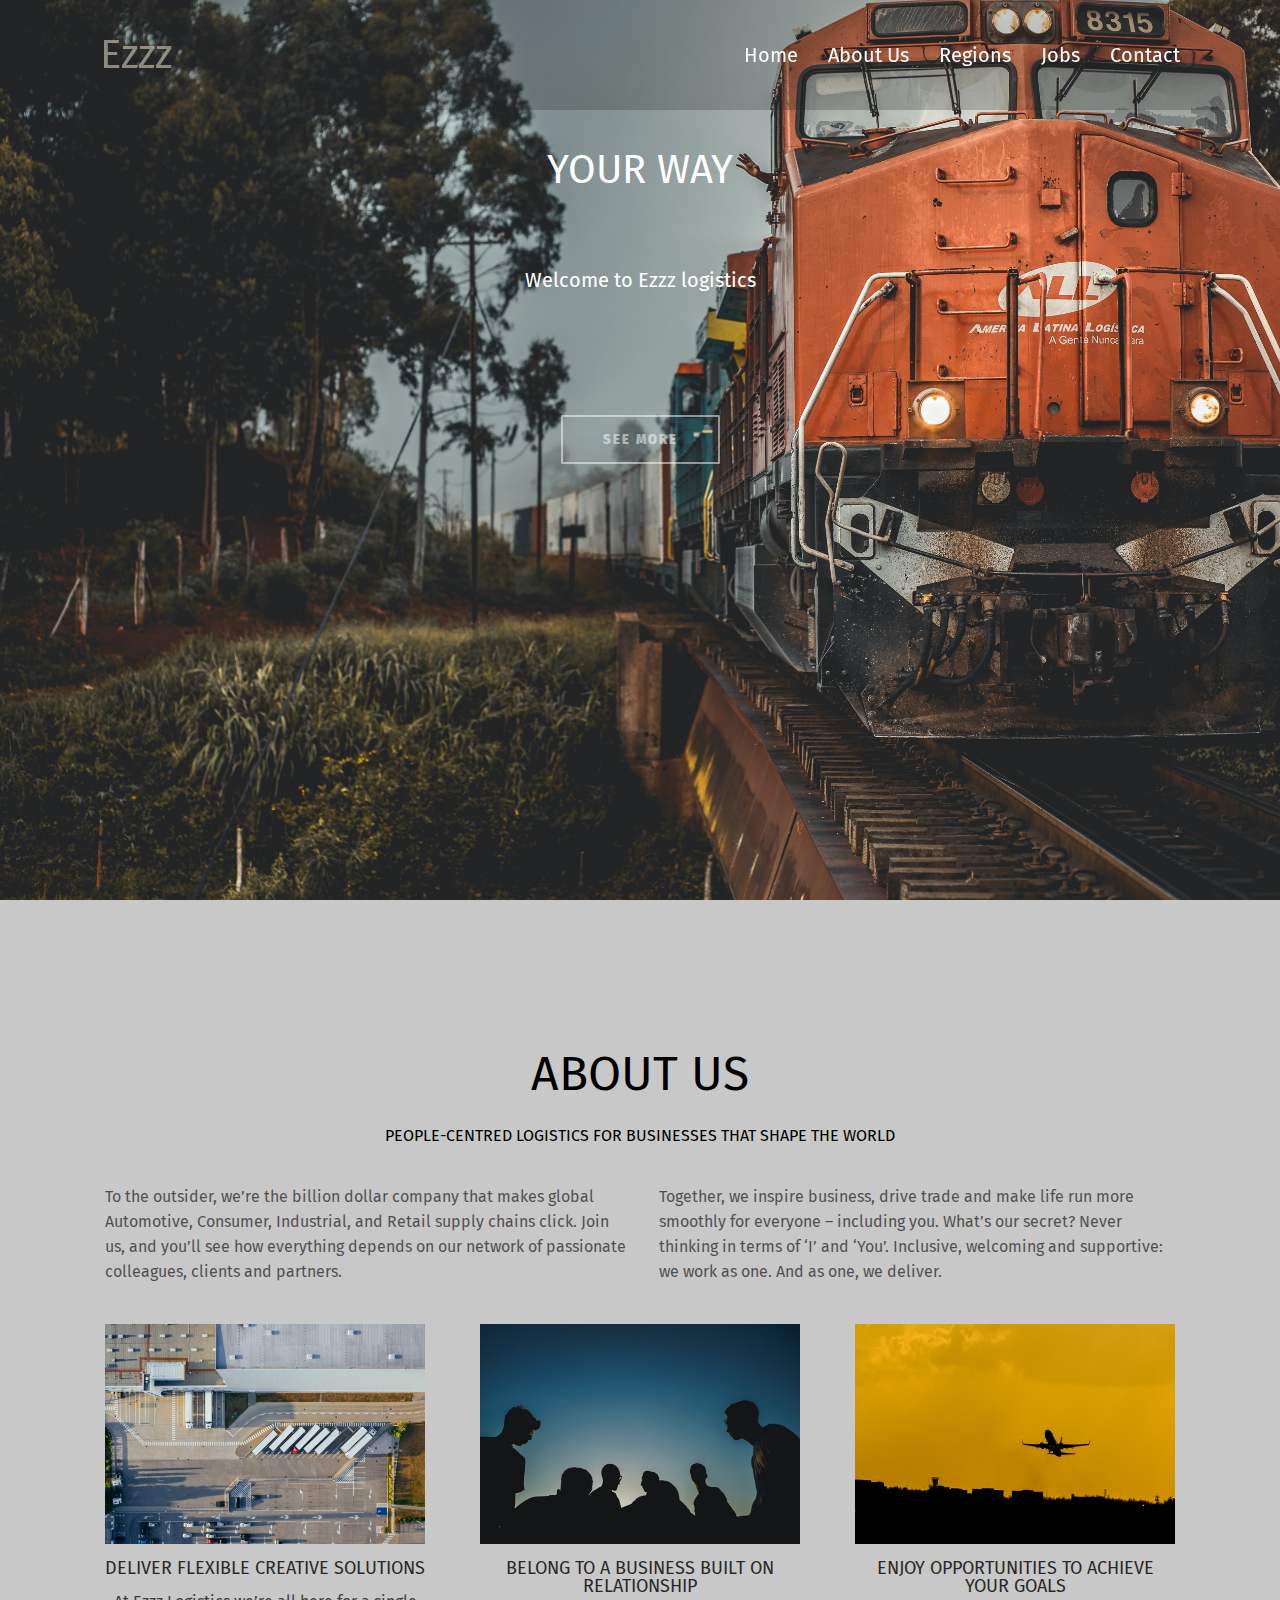
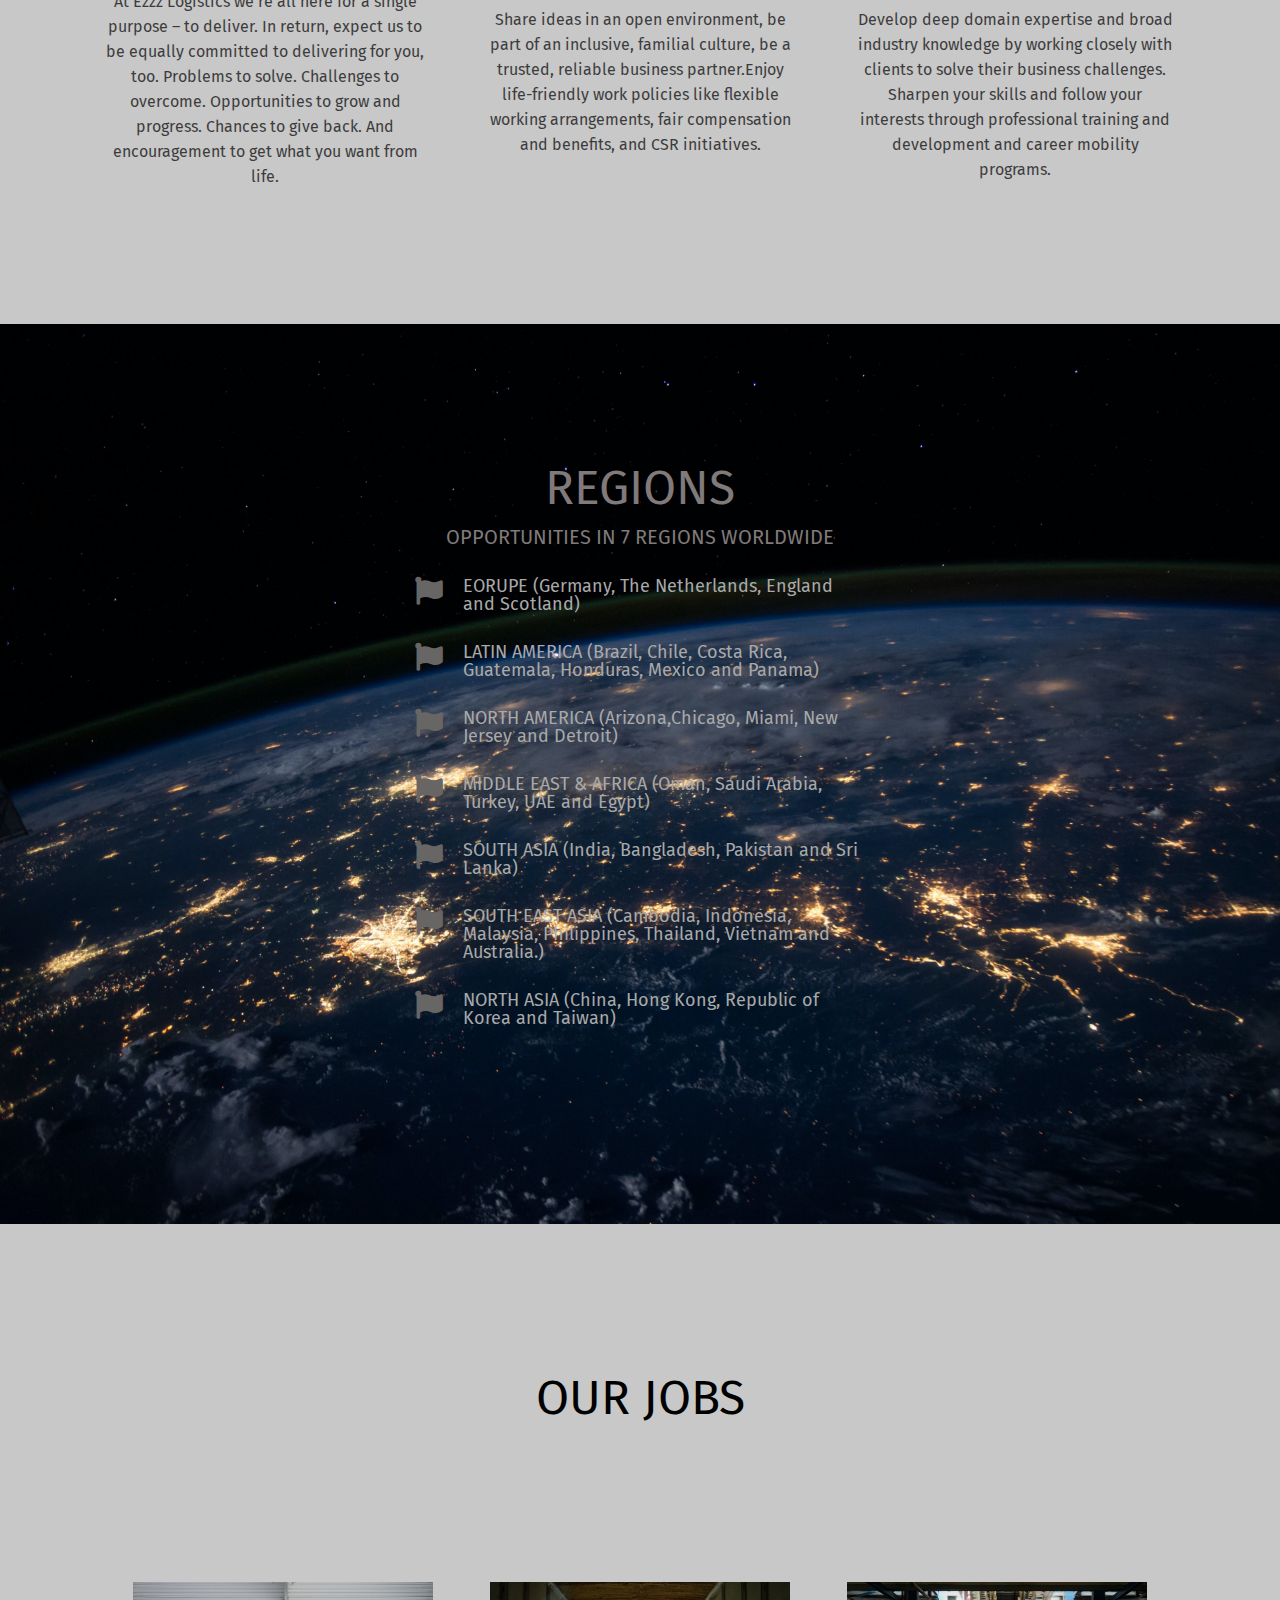
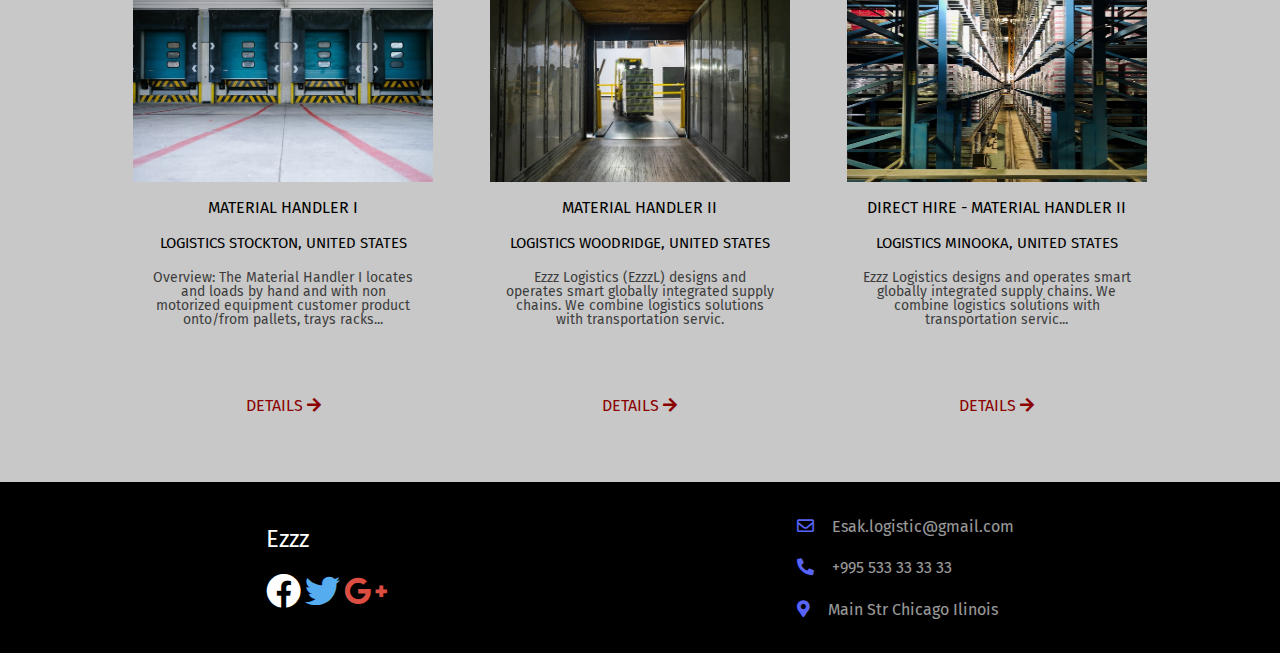
<file: index.html>
<!DOCTYPE html>
<html lang="en">

<head>
    <meta charset="UTF-8">
    <meta name="viewport" content="width=device-width, initial-scale=1.0">
    <title>Ezzz Logistics</title>
    <link rel="stylesheet" href="https://use.fontawesome.com/releases/v5.15.1/css/all.css" integrity="sha384-vp86vTRFVJgpjF9jiIGPEEqYqlDwgyBgEF109VFjmqGmIY/Y4HV4d3Gp2irVfcrp" crossorigin="anonymous">
    <link rel="stylesheet" href="https://use.fontawesome.com/releases/v5.15.1/css/all.css">
    <link rel="stylesheet" type="text/css" href="css/reset.css">
    <link rel="preconnect" href="https://fonts.gstatic.com">
    <link href="https://fonts.googleapis.com/css2?family=Fira+Sans:wght@300&display=swap" rel="stylesheet">
    <link rel="stylesheet" type="text/css" href="css/styles.css">
    <link rel="stylesheet" type="text/css" href="css/responsive.css">
</head>

<body>
    <header id="head" class="bg-header">
        <div class="first-block">
            <a class="ez" href="#head"> Ezzz </a>
            <nav>
                <ul class="nav-ul">
                    <li class="nav-li"> <a class="nav-a" href="#head"> Home </a> </li>
                    <li class="nav-li"> <a class="nav-a" href="#main"> About Us </a> </li>
                    <li class="nav-li"> <a class="nav-a" href="#region"> Regions </a> </li>
                    <li class="nav-li"> <a class="nav-a" href="#job"> Jobs </a> </li>
                    <li class="nav-li"> <a class="nav-a" href="contact.html"> Contact </a> </li>
                </ul>
            </nav>
            <div class="menu-btn">
                <div class="menu-btn__burger"></div>
            </div>
            <script src="main.js"></script>
        </div>
        <div class="second-block">
            <h2 class="ez2">YOUR WAY</h2>
            <p class="h-p">Welcome to Ezzz logistics</p>
            <a href="#main" class="btn"> SEE MORE </a>
        </div>
    </header>
    <section id="main">
        <div class="container2">
            <div class="wraper1">
                <h2 class="about">ABOUT US</h2>
                <h3>PEOPLE-CENTRED LOGISTICS FOR BUSINESSES THAT SHAPE THE WORLD</h3>
            </div>
            <div class="wraper1-child1">
                <p class="pp">To the outsider, we’re the billion dollar company that makes global Automotive, Consumer, Industrial, and Retail supply chains click. Join us, and you’ll see how everything depends on our network of passionate colleagues, clients and partners.
                </p>
                <p class="pp2">
                    Together, we inspire business, drive trade and make life run more smoothly for everyone – including you. What’s our secret? Never thinking in terms of ‘I’ and ‘You’. Inclusive, welcoming and supportive: we work as one. And as one, we deliver.
                </p>
            </div>
            <div class="wraper2">
                <div class="img1">
                    <img class="mgi" src="img/img2.jpg" alt="image">
                    <h2 class="h2 r">DELIVER FLEXIBLE CREATIVE SOLUTIONS</h2>
                    <p class="p2">At Ezzz Logistics we’re all here for a single purpose – to deliver. In return, expect us to be equally committed to delivering for you, too. Problems to solve. Challenges to overcome. Opportunities to grow and progress. Chances to
                        give back. And encouragement to get what you want from life.
                    </p>
                </div>
                <div class="img2">
                    <img class="mgi" src="img/img3.jpg" alt="image">
                    <h2 class="h2">BELONG TO A BUSINESS BUILT ON RELATIONSHIP</h2>
                    <p class="p2">Share ideas in an open environment, be part of an inclusive, familial culture, be a trusted, reliable business partner.Enjoy life-friendly work policies like flexible working arrangements, fair compensation and benefits, and CSR initiatives.
                    </p>
                </div>
                <div class="img3">
                    <img class="mgi" src="img/img4.jpg" alt="image">
                    <h2 class="h2">ENJOY OPPORTUNITIES TO ACHIEVE YOUR GOALS</h2>
                    <p class="p2">Develop deep domain expertise and broad industry knowledge by working closely with clients to solve their business challenges. Sharpen your skills and follow your interests through professional training and development and career mobility
                        programs.
                    </p>
                </div>
            </div>
        </div>
    </section>
    <section id="region" class="reg">
        <div class="s-reg">
            <h2 class="reg-h">REGIONS</h2>
            <h3 class="reg-h2">OPPORTUNITIES IN 7 REGIONS WORLDWIDE</h3>
        </div>
        <div class="s2-reg3">
            <div class="s2-reg">
                <div class="s2-reg2">
                    <i class="fas fa-flag fg"></i>
                    <h2 class="s2-h">EORUPE (Germany, The Netherlands, England and Scotland)</h2>
                </div>
            </div>
            <div class="s2-reg">
                <div class="s2-reg2">
                    <i class="fas fa-flag fg"></i>
                    <h2 class="s2-h">LATIN AMERICA (Brazil, Chile, Costa Rica, Guatemala, Honduras, Mexico and Panama)</h2>
                </div>
            </div>
            <div class="s2-reg">
                <div class="s2-reg2">
                    <i class="fas fa-flag fg"></i>
                    <h2 class="s2-h">NORTH AMERICA (Arizona,Chicago, Miami, New Jersey and Detroit)</h2>
                </div>
            </div>
            <div class="s2-reg">
                <div class="s2-reg2">
                    <i class="fas fa-flag fg"></i>
                    <h2 class="s2-h">MIDDLE EAST & AFRICA (Oman, Saudi Arabia, Turkey, UAE and Egypt)</h2>
                </div>
            </div>
            <div class="s2-reg">
                <div class="s2-reg2">
                    <i class="fas fa-flag fg"></i>
                    <h2 class="s2-h">SOUTH ASIA (India, Bangladesh, Pakistan and Sri Lanka)</h2>
                </div>
            </div>
            <div class="s2-reg">
                <div class="s2-reg2">
                    <i class="fas fa-flag fg"></i>
                    <h2 class="s2-h">SOUTH EAST ASIA (Cambodia, Indonesia, Malaysia, Philippines, Thailand, Vietnam and Australia.)</h2>
                </div>
            </div>
            <div class="s2-reg">
                <div class="s2-reg2">
                    <i class="fas fa-flag fg"></i>
                    <h2 class="s2-h">NORTH ASIA (China, Hong Kong, Republic of Korea and Taiwan)</h2>
                </div>
            </div>
        </div>
    </section>
    <section id="job">
        <div class="title">
            <h2 class="our">OUR JOBS</h2>
        </div>
        <div class="wraper-x">
            <div class="x-child1">
                <div class="x-img">
                    <img src="img/img6.jpg" alt="image">
                </div>
                <div class="x-box1">
                    <h2 class="our-h">MATERIAL HANDLER I</h2>
                    <h3 class="our-h2">LOGISTICS STOCKTON, UNITED STATES</h3>
                    <p class="our-p">Overview: The Material Handler I locates and loads by hand and with non motorized equipment customer product onto/from pallets, trays racks...
                    </p>
                    <div class="arr">
                        <a href="contact.html" class="x-a">DETAILS</a>
                        <a href="contact.html"> <i class="fas fa-arrow-right row"></i> </a>
                    </div>
                </div>
            </div>
            <div class="x-child1">
                <div class="x-img">
                    <img src="img/img7.jpg" alt="image">
                </div>
                <div class="x-box1">
                    <h2 class="our-h">MATERIAL HANDLER II</h2>
                    <h3 class="our-h2">LOGISTICS WOODRIDGE, UNITED STATES</h3>
                    <p class="our-p">Ezzz Logistics (EzzzL) designs and operates smart globally integrated supply chains. We combine logistics solutions with transportation servic.
                    </p>
                    <div class="arr">
                        <a href="contact.html" class="x-a">DETAILS</a>
                        <a href="contact.html"> <i class="fas fa-arrow-right row"></i> </a>
                    </div>
                </div>
            </div>
            <div class="x-child1">
                <div class="x-img">
                    <img src="img/img8.jpg" alt="image">
                </div>
                <div class="x-box1">
                    <h2 class="our-h">DIRECT HIRE - MATERIAL HANDLER II</h2>
                    <h3 class="our-h2">LOGISTICS MINOOKA, UNITED STATES</h3>
                    <p class="our-p">Ezzz Logistics designs and operates smart globally integrated supply chains. We combine logistics solutions with transportation servic...
                    </p>
                    <div class="arr">
                        <a href="contact.html" class="x-a">DETAILS</a>
                        <a href="contact.html"> <i class="fas fa-arrow-right row"></i> </a>
                    </div>
                </div>
            </div>
        </div>
    </section>
    <footer>
        <div class="f">
            <div class="f2">
                <h2>Ezzz</h2>
                <div class="icons">
                    <a href="https://www.facebook.com/" target="_blank"> <i class="fab fa-facebook f-b"></i> </a>
                    <a href="https://twitter.com/" target="_blank"><i class="fab fa-twitter t-w"></i></a>
                    <a href="https://www.google.com/" target="_blank"><i class="fab fa-google-plus-g g-p"></i></a>
                </div>
            </div>
            <div class="f5">
                <div class="mail">
                    <i class="far fa-envelope con"></i>
                    <a class="c" href="mailto:name@rapidtables.com?subject=The%20subject%20of%20the%20mail">Esak.logistic@gmail.com</a>
                </div>
                <div class="call">
                    <i class="fas fa-phone-alt callt"></i>
                    <a class="c" href="tel:+995 533 33 33 33">+995 533 33 33 33</a>
                </div>
                <div class="loc">
                    <i class="fas fa-map-marker-alt loca"></i>
                    <a class="c" href="https://goo.gl/maps/A2ryawNkKL8yJH9Q7">Main Str Chicago Ilinois</a>
                </div>
            </div>
        </div>
    </footer>
</body>

</html>
</file>
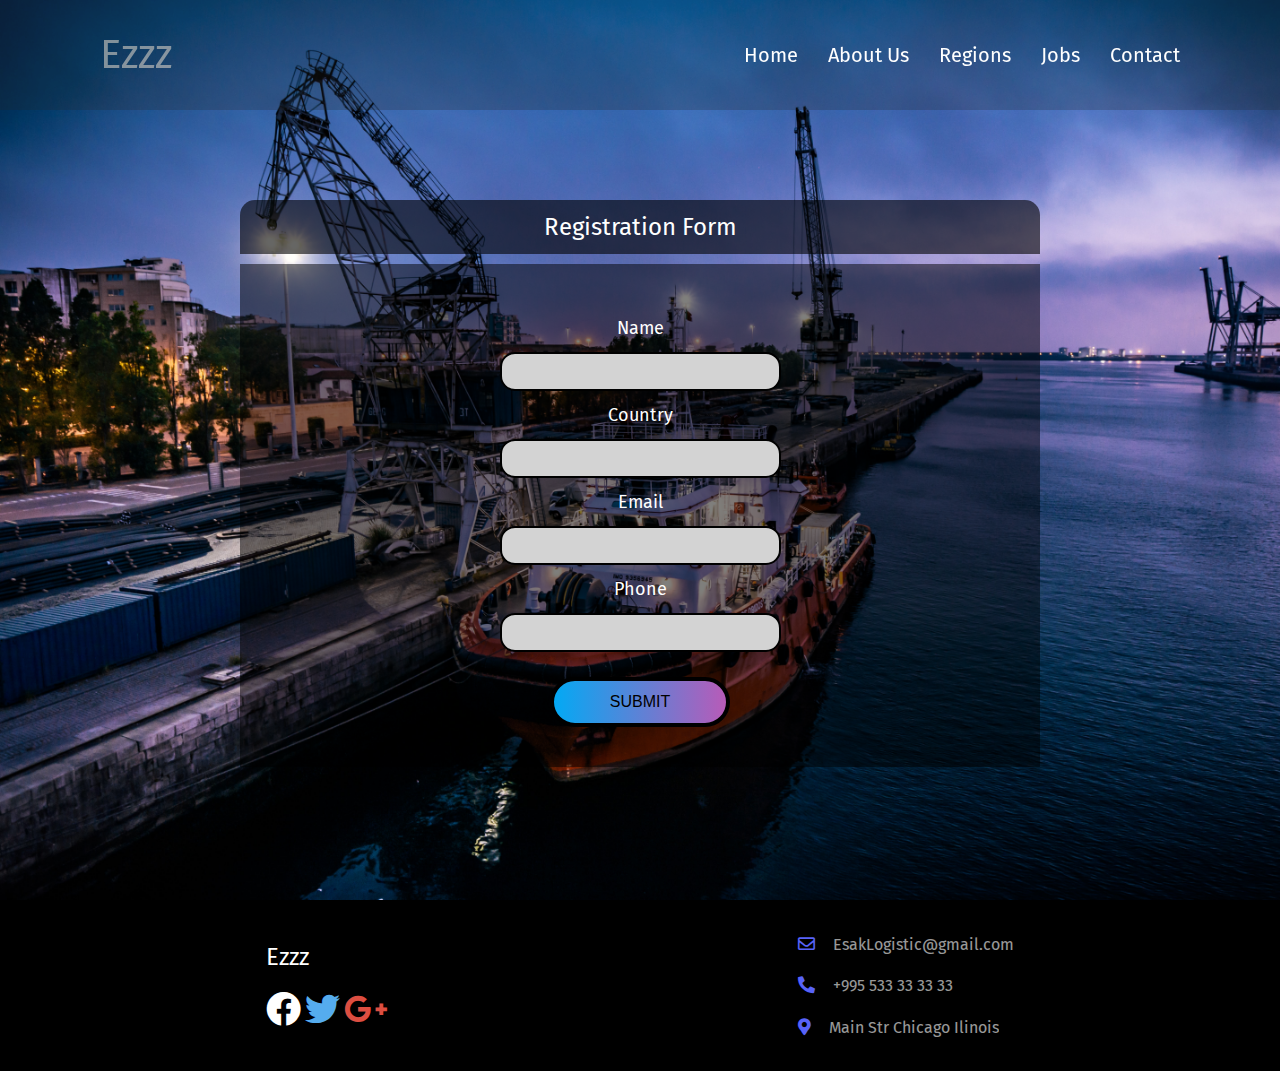
<file: contact.html>
<!DOCTYPE html>
<html lang="en">

<head>
    <meta charset="UTF-8">
    <meta name="viewport" content="width=device-width, initial-scale=1.0">
    <title>Ezzz Logistics</title>
    <link rel="stylesheet" href="https://use.fontawesome.com/releases/v5.15.1/css/all.css" integrity="sha384-vp86vTRFVJgpjF9jiIGPEEqYqlDwgyBgEF109VFjmqGmIY/Y4HV4d3Gp2irVfcrp" crossorigin="anonymous">
    <link rel="stylesheet" href="https://use.fontawesome.com/releases/v5.15.1/css/all.css">
    <link rel="stylesheet" type="text/css" href="css/reset.css">
    <link rel="preconnect" href="https://fonts.gstatic.com">
    <link href="https://fonts.googleapis.com/css2?family=Fira+Sans:wght@300&display=swap" rel="stylesheet">
    <link rel="stylesheet" type="text/css" href="css/styles.css">
    <link rel="stylesheet" type="text/css" href="css/responsive.css">
</head>

<body>
    <header id="head" class="hhd">
        <div class="first-block">
            <a class="ez" href="index.html#head"> Ezzz </a>
            <nav>
                <ul class="nav-ul">
                    <li class="nav-li"> <a class="nav-a" href="index.html"> Home </a> </li>
                    <li class="nav-li"> <a class="nav-a" href="index.html#main"> About Us </a> </li>
                    <li class="nav-li"> <a class="nav-a" href="index.html#region"> Regions </a> </li>
                    <li class="nav-li"> <a class="nav-a" href="index.html#job"> Jobs </a> </li>
                    <li class="nav-li"> <a class="nav-a" href="contact.html"> Contact </a> </li>
                </ul>
            </nav>
            <div class="menu-btn">
                <div class="menu-btn__burger"></div>
            </div>
            <script src="main.js"></script>
        </div>
        <div class="pr">
            <div class="regform">
                <h1>Registration Form</h1>
            </div>
            <div class="form">
                <form>
                    <div class="for">
                        <h2 class="name">Name</h2>
                        <input class="firstname" type="text" name="first_name">
                        <h2 class="name">Country</h2>
                        <input class="country" type="text" name="country">
                        <h2 class="name">Email</h2>
                        <input class="email" type="text" name="email">
                        <h2 class="name">Phone</h2>
                        <input class="code" type="tel" name="area_code">
                        <div class="buto"><button id="button" class="a" type="submit">SUBMIT</button></div>
                        <script>
                            document.getElementById('button').addEventListener('click', function() {
                                alert('Your Information has been submitted successfully')
                            })
                        </script>
                    </div>
                </form>
            </div>
        </div>
    </header>
    <footer>
        <div class="f">
            <div class="f2">
                <h2>Ezzz</h2>
                <div class="icons">
                    <a href="https://www.facebook.com/" target="_blank"> <i class="fab fa-facebook f-b"></i> </a>
                    <a href="https://twitter.com/" target="_blank"><i class="fab fa-twitter t-w"></i></a>
                    <a href="https://www.google.com/" target="_blank"><i class="fab fa-google-plus-g g-p"></i></a>
                </div>
            </div>
            <div class="f5">
                <div class="mail">
                    <i class="far fa-envelope con"></i>
                    <a class="c" href="mailto:name@rapidtables.com?subject=The%20subject%20of%20the%20mail">EsakLogistic@gmail.com</a>
                </div>
                <div class="call">
                    <i class="fas fa-phone-alt callt"></i>
                    <a class="c" href="tel:+995 533 33 33 33">+995 533 33 33 33</a>
                </div>
                <div class="loc">
                    <i class="fas fa-map-marker-alt loca"></i>
                    <a class="c" href="https://goo.gl/maps/A2ryawNkKL8yJH9Q7">Main Str Chicago Ilinois</a>
                </div>
            </div>
        </div>
    </footer>
</body>

</html>
</file>
<file: css/styles.css>
/*
* Prefixed by https://autoprefixer.github.io
* PostCSS: v7.0.29,
* Autoprefixer: v9.7.6
* Browsers: last 4 version
*/

/* Header */
body {
    background-color: rgba(34,34,34,0.25);
}
html {
    scroll-behavior: smooth;
    font-family: 'Fira Sans', sans-serif;
}
.bg-header {
    background-image: url('../img/img1.jpg');
    background-repeat: no-repeat;
    background-size: cover;
    background-position:center;
    height: 900px;
}
.first-block {
    position: fixed;
    top: 0;
    left: 0;
    width: 100%;
    padding: 35px 100px;
    z-index: 20;
    display: -webkit-box;
    display: -ms-flexbox;
    display: flex;
    -webkit-box-pack: justify;
        -ms-flex-pack: justify;
            justify-content: space-between;
    -webkit-box-align: center;
        -ms-flex-align: center;
            align-items: center;
    -webkit-transition: all;
    -o-transition: all;
    transition: all;
    background-color:rgba(34,34,34,0.25);
}
.second-block {
    text-align: center;
    padding-top: 150px;
}
.ez {
    font-size: 40px;
    color: antiquewhite;
    opacity: 50%;
    -webkit-transition: 0.6s;
    -o-transition: 0.6s;
    transition: 0.6s;
}
.ez:hover {
    opacity: 1;
}
.nav-ul {
    display: -webkit-box;
    display: -ms-flexbox;
    display: flex;
}
.nav-li {
    margin-right: 30px;
}
.nav-a {
    color: #fff;
    font-size: 20px;
    -webkit-transition: 0.3s ease-in-out;
    -o-transition: 0.3s ease-in-out;
    transition: 0.3s ease-in-out;
}
.nav-a:hover {
    color: lightgrey;
}
.nav-li:last-child {
    margin-right: 0;
}
.ez2 {
    font-size: 40px;
    color: #fff;
}
.h-p {
    font-size: 20px;
    color: #fff;
    margin-top: 80px;
    margin-bottom: 120px;
}
.btn {
    border-radius: 1px;
    border: solid 2px;
    padding: 15px 40px;
    color: #fff;
    cursor: pointer;
    font-size: 13px;
    font-weight: 900;
    letter-spacing: 2px;
    line-height: 60px;
    background:none;
    opacity: 50%;
    -webkit-transition: 0.6s;
    -o-transition: 0.6s;
    transition: 0.6s;
}
.btn:hover {
    opacity: 1;
}

.container2 {
    max-width: 1070px;
    width: 100%;
    height: auto;
    margin: 0 auto;
    display: -webkit-box;
    display: -ms-flexbox;
    display: flex;
    -webkit-box-orient: vertical;
    -webkit-box-direction: normal;
        -ms-flex-direction: column;
            flex-direction: column;
    margin-top: 150px;
}
.wraper1 {
    text-align: center;
    margin-bottom: 40px;
}
.wraper1 h2 {
    font-size: 48px;
    margin-bottom: 30px;
}

.wraper1-child1 {
    display: -webkit-box;
    display: -ms-flexbox;
    display: flex;
    opacity: 60%;
    line-height: 25px;
}
.wraper2 {
    display: -webkit-box;
    display: -ms-flexbox;
    display: flex;
    -webkit-box-pack: justify;
        -ms-flex-pack: justify;
            justify-content: space-between;
    margin-top: 40px;
}
.img1, .img2, .img3 {
    width: 320px;
    height: 600px;
    text-align: center;
    display: -webkit-box;
    display: -ms-flexbox;
    display: flex;
    -webkit-box-orient: vertical;
    -webkit-box-direction: normal;
        -ms-flex-direction: column;
            flex-direction: column;
    -webkit-box-align: center;
        -ms-flex-align: center;
            align-items: center;
}
.pp {
    margin-right: 30px;
}
.mgi {
    width: 320px;
    height: 220px;
}
.h2 {
    font-size: 18px;
    opacity: 80%;
    margin-top: 15px;
    margin-bottom: 12px;
}
.p2 {
    font-size: 16px;
    opacity: 70%;
    line-height: 25px;
}

.reg {
    background-image: url('../img/img5.jpg');
    background-repeat: no-repeat;
    background-size: cover;
    height: 900px;
}
.s-reg {
    max-width: 1070px;
    width: 100%;
    height: auto;
    margin: 0 auto;
    display: -webkit-box;
    display: -ms-flexbox;
    display: flex;
    -webkit-box-orient: vertical;
    -webkit-box-direction: normal;
        -ms-flex-direction: column;
            flex-direction: column;
    -webkit-box-pack: center;
        -ms-flex-pack: center;
            justify-content: center;
    text-align: center;
}
.reg-h {
    color: #807A7A;
    font-size: 48px;
    padding-top: 140px;
}
.reg-h2 {
    color: #807A7A;
    font-size: 20px;
    padding-top: 15px;
}
.s2-reg3 {
    max-width: 1070px;
    width: 100%;
    height: auto;
    margin: 0 auto;
    display: -webkit-box;
    display: -ms-flexbox;
    display: flex;
    -webkit-box-orient: vertical;
    -webkit-box-direction: normal;
        -ms-flex-direction: column;
            flex-direction: column;
}
.s2-reg {
    display: -webkit-box;
    display: -ms-flexbox;
    display: flex;
    -webkit-box-pack: center;
        -ms-flex-pack: center;
            justify-content: center;
}
.s2-reg2 {
    display: -webkit-box;
    display: -ms-flexbox;
    display: flex;
    margin-top: 30px;
    max-width: 450px;
}
.fg {
    color: #686565;
    font-size: 28px;
    margin-right: 20px;
}
.s2-h {
    color:darkgray;
    font-size: 18px;

}

.x-child1 {
    display: -webkit-box;
    display: -ms-flexbox;
    display: flex;
    -webkit-box-orient: vertical;
    -webkit-box-direction: normal;
        -ms-flex-direction: column;
            flex-direction: column;
    max-width: 300px;
    height: 500px;
    -webkit-transition: 0.3s;
    -o-transition: 0.3s;
    transition: 0.3s;
    -webkit-animation-duration: 2s;
            animation-duration: 2s;
}
.x-child1:hover {
    border: 0.5px solid grey;
}
.x-img img {
    width: 100%;
    height: 200px;
}
.wraper-x {
    max-width: 1070px;
    width: 100%;
    height: auto;
    margin: 0 auto;
    display: -webkit-box;
    display: -ms-flexbox;
    display: flex;
    -webkit-box-pack: center;
        -ms-flex-pack: center;
            justify-content: center;
    -ms-flex-pack: distribute;
        justify-content: space-around;
    text-align: center;
}
.our {
    font-size: 48px;
    margin-top: 150px;
    margin-bottom: 160px;
}
.x-box1 {
    padding: 15px;
    display: -webkit-box;
    display: -ms-flexbox;
    display: flex;
    -webkit-box-orient: vertical;
    -webkit-box-direction: normal;
        -ms-flex-direction: column;
            flex-direction: column;
    justify-items: center;
    text-align: center;
}
.our-h {
    padding-bottom: 20px;
    font-size: 16px;
}
.our-h2 {
    font-size: 15px;
    padding-bottom: 20px;
}
.our-p {
    font-size: 14px;;
    opacity: 70%;
}
.arr {
    padding: 70px;
}
.row, .x-a {
    color: darkred;
    -webkit-transition: 0.4s ease-in-out;
    -o-transition: 0.4s ease-in-out;
    transition: 0.4s ease-in-out;
}
.x-a:hover {
    padding-right: 15px;
}
.row:hover {
    padding-left: 15px;
}
.title {
    width: 100%;
    display: -webkit-box;
    display: -ms-flexbox;
    display: flex;
    -webkit-box-pack: center;
        -ms-flex-pack: center;
            justify-content: center;
}


/* footer */
footer {
	max-width: 100%;
	width: 100%;
    background-color:black;
}
.f {
    top: 0;
    left: 0;
    width: 100%;
    padding: 35px 100px;
    display: -webkit-box;
    display: -ms-flexbox;
    display: flex;
    -ms-flex-pack: distribute;
        justify-content: space-around;
    -webkit-box-align: center;
        -ms-flex-align: center;
            align-items: center;
}
.f2 {
	display: -webkit-box;
	display: -ms-flexbox;
	display: flex;
    -webkit-box-orient: vertical;
    -webkit-box-direction: normal;
        -ms-flex-direction: column;
            flex-direction: column;
    width: 200px;
}
.f2 h2 {
	font-size: 24px;
	color: #fff;
	padding-bottom: 22px;
}
.f-b {
	font-size: 35px;
    color: #fff;
    -webkit-transition: 0.4s ease-in-out;
    -o-transition: 0.4s ease-in-out;
    transition: 0.4s ease-in-out;
}
.t-w {
	font-size: 35px;
    color: #55ACEE;
    -webkit-transition: 0.4s ease-in-out;
    -o-transition: 0.4s ease-in-out;
    transition: 0.4s ease-in-out;
}
.g-p {
	font-size: 35px;
    color: #DC4E41;
    -webkit-transition: 0.4s ease-in-out;
    -o-transition: 0.4s ease-in-out;
    transition: 0.4s ease-in-out;
}
.f-b:hover {
	color: aqua;
}
.t-w:hover {
	color: aqua;
}
.g-p:hover {
	color: aqua;
}
.con {
	font-size: 17px;
	color: #5863F8;
	margin-right: 14px;
	margin-bottom: 24.4px;
}
.f5 h2 {
	margin-bottom: 21px;
	color: #fff;
	font-size: 18px;
}
.callt {
	font-size: 17px;
	color: #5863F8;
	margin-right: 14px;
	margin-bottom: 24.4px;
}
.loca {
	font-size: 17px;
	color: #5863F8;
	margin-right: 14px;
}
.c {
    color: #fff;
    opacity: 60%;
    -webkit-transition: 0.4s ease-in-out;
    -o-transition: 0.4s ease-in-out;
    transition: 0.4s ease-in-out;
}
.c:hover {
    opacity: 1;
}
/* contact */
.bg-header2 {
    background-image: url('../img/img9.jpg');
    background-repeat: no-repeat;
    background-size: cover;
    height: 900px;
}

.regform {
    max-width: 800px;
    width: 100%;
    background-color: rgb(0,0,0,0.6);
    margin: auto;
    color: #FFFFFF;
    padding: 15px 0;
    text-align: center;
    border-radius: 15px 15px 0  0;
}
.for {
    background-color: rgb(0,0,0,0.5);
    max-width: 800px;
    width: 100%;
    max-height: 600px;
    height: 100%;
    margin: auto;
    text-align: center;
    padding: 40px 0;
}
form {
    padding: 10px;
}
.hhd {
    background-image: url('../img/img9.jpg');
    background-repeat: no-repeat;
    background-size: cover;
    height: 900px;
    position: relative;
}
.pr {
    position: absolute;
    top: 200px;
    width: 100%;
    max-height: 700px;
    margin: 0 auto;
    display: -webkit-box;
    display: -ms-flexbox;
    display: flex;
    -webkit-box-orient: vertical;
    -webkit-box-direction: normal;
        -ms-flex-direction: column;
            flex-direction: column;
    -webkit-box-pack: center;
        -ms-flex-pack: center;
            justify-content: center;
}
.name, .student {
    font-size: 18px;
    color: #fff;
    padding: 15px 0;
}
.firstname, .country, .email, .code {
    padding: 10px 50px;
    border-radius: 15px 15px 15px 15px;
    background-color: lightgrey;
    border: 2px solid;
}
.regform h1 {
    font-size: 24px;
}
.option {
    width: 150px;
    padding: 10px 0px;
    border-radius: 15px;
}
.option option {
    font-size: 14px;
}
.buto {
    max-width: 140px;
    width: 100%;
}
.buto {
    display: -webkit-box;
    display: -ms-flexbox;
    display: flex;
    max-width: 800px;
    width: 100%;
    -webkit-box-pack: center;
        -ms-flex-pack: center;
            justify-content: center;
    padding-top: 25px;
}
.a {
    max-width: 180px;
    font-size: 16px;
    width: 100%;
    height: 50px;
    cursor: pointer;
    border: solid 4px;
    background: -webkit-gradient(linear, left top, right top, from(#03a9f4), color-stop(#f441a4), color-stop(#ffeb3b), to(#03a9f4));
    background: -o-linear-gradient(left, #03a9f4, #f441a4, #ffeb3b, #03a9f4);
    background: linear-gradient(90deg, #03a9f4, #f441a4, #ffeb3b, #03a9f4);
    background-size: 400%;
    border-radius: 30px;
    z-index: 1;
}
.a:hover {
    -webkit-animation: animate 8s linear infinite;
            animation: animate 8s linear infinite;
   }
   @-webkit-keyframes animate {
    0% {
     background-position: 0%;
    }
    100% {
     background-position: 400%;
    }
   }
   @keyframes animate {
    0% {
     background-position: 0%;
    }
    100% {
     background-position: 400%;
    }
   }
   .a:before {
    content: '';
    z-index: -1;
    background: -webkit-gradient(linear, left top, right top, from(#03a9f4), color-stop(#f441a4), color-stop(#ffeb3b), to(#03a9f4));
    background: -o-linear-gradient(left, #03a9f4, #f441a4, #ffeb3b, #03a9f4);
    background: linear-gradient(90deg, #03a9f4, #f441a4, #ffeb3b, #03a9f4);
    background-size: 400%;
    border-radius: 40px;
    -webkit-filter: blur(20px);
            filter: blur(20px);
    opacity: 0;
    -webkit-transition: 0.5s;
    -o-transition: 0.5s;
    transition: 0.5s;
   }
   .a:hover:before {
    -webkit-filter: blur(20px);
            filter: blur(20px);
    opacity: 1;
    -webkit-animation: animate 8s linear infinite;
            animation: animate 8s linear infinite;
   }
   /* brg */
   .menu-btn {
    position: relative;
    display: -webkit-box;
    display: -ms-flexbox;
    display: flex;
    -webkit-box-pack: center;
        -ms-flex-pack: center;
            justify-content: center;
    -webkit-box-align: center;
        -ms-flex-align: center;
            align-items: center;
    width: 45px;
    height: 45px;
    cursor: pointer;
    -webkit-transition: all .5s ease-in-out;
    -o-transition: all .5s ease-in-out;
    transition: all .5s ease-in-out;
    display: none;
    opacity: 60%;
    /* border: 3px solid #fff; */
  }
  .menu-btn:hover {
      opacity: 1;
  }
  .menu-btn__burger {
    width: 32px;
    height: 3px;
    background: #fff;
    border-radius: 5px;
    -webkit-box-shadow: 0 2px 5px rgba(255,101,47,.2);
            box-shadow: 0 2px 5px rgba(255,101,47,.2);
    -webkit-transition: all .5s ease-in-out;
    -o-transition: all .5s ease-in-out;
    transition: all .5s ease-in-out;
    cursor: pointer;
  }
  .menu-btn__burger::before,
  .menu-btn__burger::after {
    content: '';
    position: absolute;
    width: 32px;
    height: 3px;
    background: #fff;
    border-radius: 5px;
    -webkit-box-shadow: 0 2px 5px rgba(255,101,47,.2);
            box-shadow: 0 2px 5px rgba(255,101,47,.2);
    -webkit-transition: all .5s ease-in-out;
    -o-transition: all .5s ease-in-out;
    transition: all .5s ease-in-out;
  }
  .menu-btn__burger::before {
    -webkit-transform: translateY(-16px);
        -ms-transform: translateY(-16px);
            transform: translateY(-16px);
  }
  .menu-btn__burger::after {
    -webkit-transform: translateY(16px);
        -ms-transform: translateY(16px);
            transform: translateY(16px);
  }
  /* ANIMATION */
  .menu-btn.open .menu-btn__burger {
    -webkit-transform: translateX(-50px);
        -ms-transform: translateX(-50px);
            transform: translateX(-50px);
    background: transparent;
    -webkit-box-shadow: none;
            box-shadow: none;
  }
  .menu-btn.open .menu-btn__burger::before {
    -webkit-transform: rotate(45deg) translate(35px, -35px);
        -ms-transform: rotate(45deg) translate(35px, -35px);
            transform: rotate(45deg) translate(35px, -35px);
  }
  .menu-btn.open .menu-btn__burger::after {
    -webkit-transform: rotate(-45deg) translate(35px, 35px);
        -ms-transform: rotate(-45deg) translate(35px, 35px);
            transform: rotate(-45deg) translate(35px, 35px);
  }
</file>
<file: css/responsive.css>
@media (max-width: 1000px) {
    .container2 {
        flex-direction: column;
        justify-content: center;
    }
    .s-1 {
        max-width: 100%;
    }
    .s-2 {
        max-width: 100%;
    }
    .btn button {
        width: 230px;
    
    }
    nav {
        display: none;
    }
    .menu-btn {
        display: block;
        display: flex;
    }
    .first-block {
        justify-content: space-around;
    }
    .ez3 {
        font-size: 40px;
    }
    .wraper2 {
        flex-direction: column;
        height: auto;
    }
    .img1, .img2, .img3 {
        width: 100%;
        height: 800px;
    }
    .mgi {
        width: 100%;
        height: auto;
    }
    .container2 {
        align-items: center;
        height: auto;
    
    }
    .p2 {
        max-width: 600px;
    }
    .our {
        font-size: 32px;
    }
    .wraper-x {
        flex-direction: column;
        justify-content: center;
        align-items: center;
    }
    .x-child1 {
        max-width: 80%;
        width: 100%;
        height: auto;
    }
    .x-img img {
        max-height: 500px;
        height: 100%;
    }
}
@media (max-width: 900px) {
    .img1, .img2, .img3 {
        height: 720px;
    }
}
@media (max-width:700px) {
    .x-child1 {
        max-width: 100%;
        width: 100%;
        height: auto;
    }
}
@media (max-width:600px) {
    .img1, .img2, .img3 {
        height: 580px;
    }
    .wraper1-child1 {
        flex-direction: column;
        text-align: center;
    }
    .pp {
        padding-bottom: 15px;
        margin-right: 0;
        max-width: 400px;
    }
    .pp2 {
        max-width: 400px;
    }
    .wraper1 h2 {
        font-size: 32px;
    }
    .wraper1 h3 {
        font-size: 14px;
        line-height: 18px;
    }
    .reg-h {
        font-size: 32px;
    }
    .reg-h2 {
        font-size: 16px;
        max-width: 360px;
    }
    .fg {
        font-size: 20px;
    }
    .s2-h {
        font-size: 14px;
    }
    .s2-reg2 {
        max-width: 360px;
    }
    .f {
        flex-direction: column;
        padding: 35px;
    }
    .f2 {
        margin-bottom: 20px;
    }

}
@media (max-width:400px) {
    .img1, .img2, .img3 {
        height: 480px;
    }
    .first-block {
        justify-content: space-between;
        padding: 35px 80px;
    }
}
</file>
